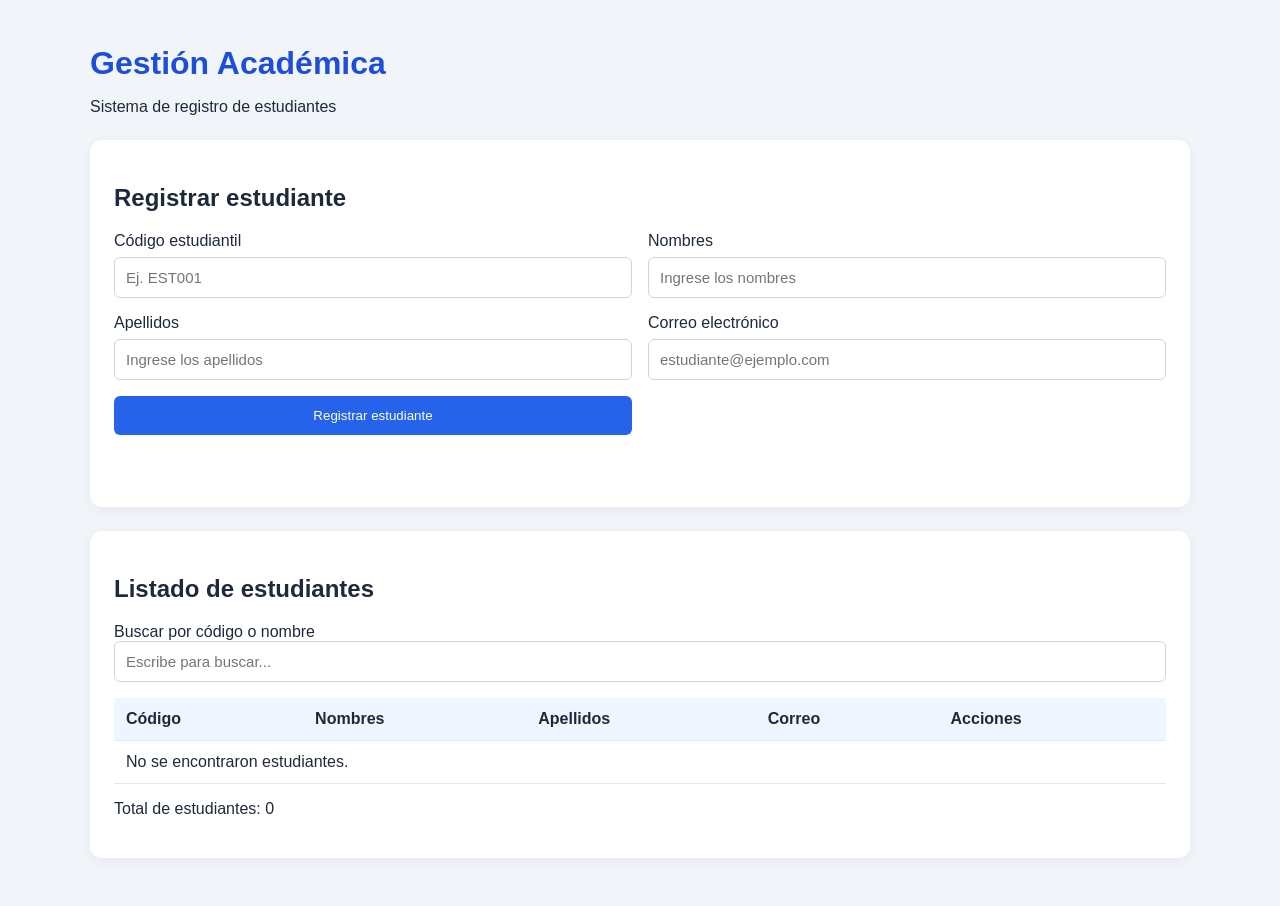
<file: index.html>
<!DOCTYPE html>
<html lang="es">
<head>
  <meta charset="UTF-8">
  <meta name="viewport" content="width=device-width, initial-scale=1.0">
  <title>Gestión Académica | Estudiantes</title>
  <link rel="stylesheet" href="css/estilos.css">
</head>
<body>
  <main class="contenedor">
    <header>
      <h1>Gestión Académica</h1>
      <p>Sistema de registro de estudiantes</p>
    </header>

    <section class="panel">
      <h2>Registrar estudiante</h2>

      <form id="formEstudiante">
        <div class="campo">
          <label for="codigo">Código estudiantil</label>
          <input id="codigo" type="text" required maxlength="20"
                 placeholder="Ej. EST001">
        </div>

        <div class="campo">
          <label for="nombres">Nombres</label>
          <input id="nombres" type="text" required maxlength="80"
                 placeholder="Ingrese los nombres">
        </div>

        <div class="campo">
          <label for="apellidos">Apellidos</label>
          <input id="apellidos" type="text" required maxlength="80"
                 placeholder="Ingrese los apellidos">
        </div>

        <div class="campo">
          <label for="correo">Correo electrónico</label>
          <input id="correo" type="email" required maxlength="120"
                 placeholder="estudiante@ejemplo.com">
        </div>

        <button type="submit">Registrar estudiante</button>
        <p id="mensaje" role="status" aria-live="polite"></p>
      </form>
    </section>

    <section class="panel">
      <h2>Listado de estudiantes</h2>

      <label for="buscar">Buscar por código o nombre</label>
      <input id="buscar" type="search"
             placeholder="Escribe para buscar...">

      <div class="tabla-contenedor">
        <table>
          <thead>
            <tr>
              <th>Código</th>
              <th>Nombres</th>
              <th>Apellidos</th>
              <th>Correo</th>
              <th>Acciones</th>
            </tr>
          </thead>
          <tbody id="listaEstudiantes"></tbody>
        </table>
      </div>

      <p id="total">Total de estudiantes: 0</p>
    </section>
  </main>

  <script src="js/estudiantes.js"></script>
</body>
</html>
</file>
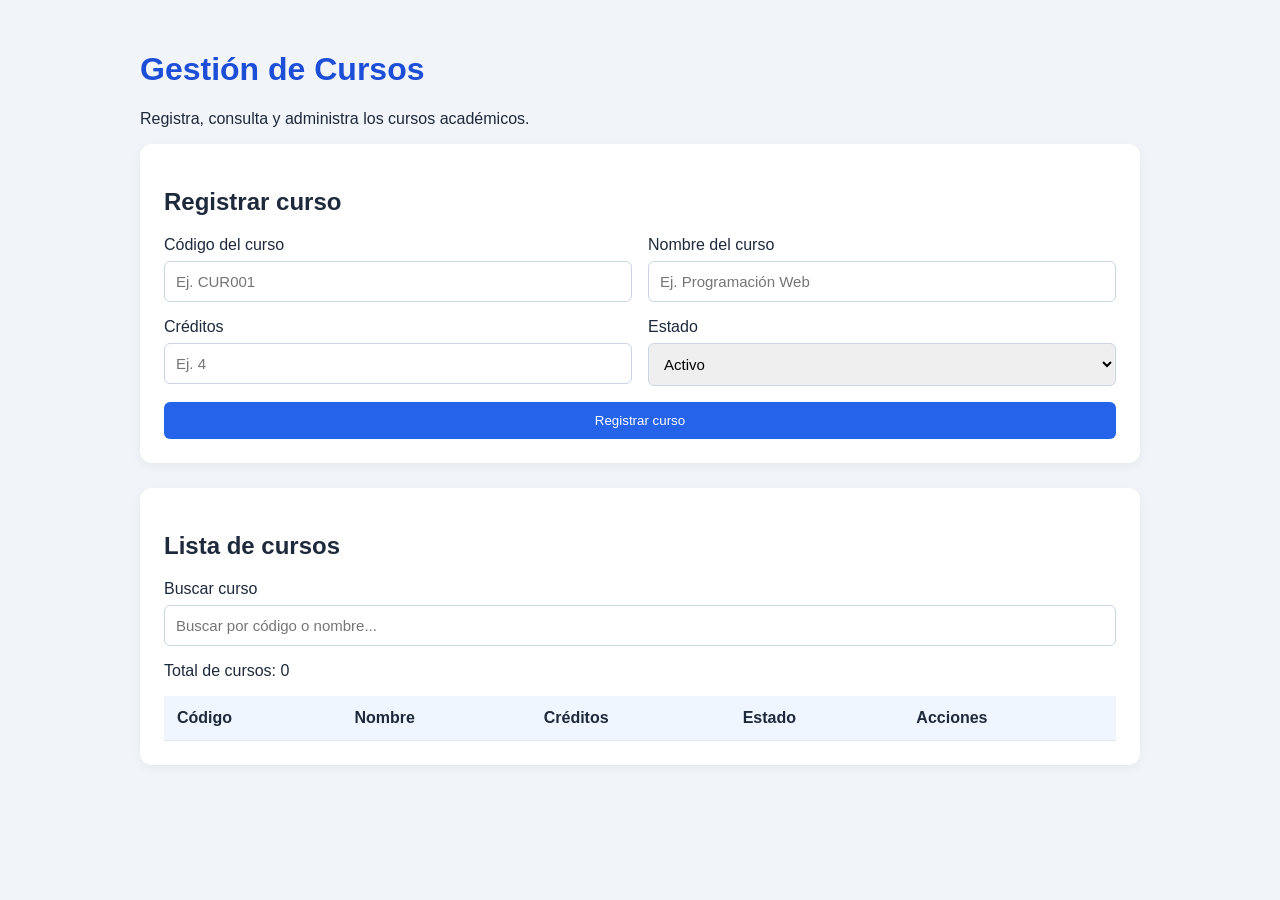
<file: gestion-cursos.html>
<!DOCTYPE html>
<html lang="es">

<head>
    <meta charset="UTF-8">
    <meta name="viewport" content="width=device-width, initial-scale=1.0">
    <title>Gestión de Cursos</title>

    <style>
        * {
            box-sizing: border-box;
        }

        body {
            font-family: Arial, sans-serif;
            background: #f1f5f9;
            margin: 0;
            padding: 30px 15px;
            color: #1e293b;
        }

        .contenedor {
            max-width: 1000px;
            margin: auto;
        }

        h1 {
            color: #1d4ed8;
        }

        .panel {
            background: white;
            padding: 24px;
            border-radius: 12px;
            margin-bottom: 25px;
            box-shadow: 0 3px 12px #0000000d;
        }

        .formulario {
            display: grid;
            grid-template-columns: repeat(2, minmax(0, 1fr));
            gap: 16px;
        }

        .campo {
            display: flex;
            flex-direction: column;
            gap: 7px;
        }

        input,
        select {
            padding: 11px;
            border: 1px solid #cbd5e1;
            border-radius: 6px;
            font-size: 15px;
        }

        button {
            padding: 11px 15px;
            border: none;
            border-radius: 6px;
            cursor: pointer;
            color: white;
            background: #2563eb;
        }

        .registrar {
            grid-column: 1 / -1;
        }

        .tabla-contenedor {
            overflow-x: auto;
        }

        table {
            width: 100%;
            border-collapse: collapse;
            min-width: 600px;
        }

        th,
        td {
            text-align: left;
            padding: 13px;
            border-bottom: 1px solid #e2e8f0;
        }

        th {
            background: #eff6ff;
        }

        .eliminar {
            background: #dc2626;
        }

        .editar {
            background: #0f766e;
            margin-right: 5px;
        }

        .acciones {
            white-space: nowrap;
        }

        @media (max-width: 600px) {
            .formulario {
                grid-template-columns: 1fr;
            }

            .registrar {
                grid-column: auto;
            }

            body {
                padding: 15px 8px;
            }
        }
    </style>
</head>

<body>
    <main class="contenedor">
        <h1>Gestión de Cursos</h1>
        <p>Registra, consulta y administra los cursos académicos.</p>

        <section class="panel">
            <h2 id="tituloFormulario">Registrar curso</h2>

            <form id="formularioCursos" class="formulario">
                <div class="campo">
                    <label for="codigo">Código del curso</label>
                    <input id="codigo" required maxlength="20" placeholder="Ej. CUR001">
                </div>

                <div class="campo">
                    <label for="nombre">Nombre del curso</label>
                    <input id="nombre" required maxlength="100" placeholder="Ej. Programación Web">
                </div>

                <div class="campo">
                    <label for="creditos">Créditos</label>
                    <input id="creditos" type="number" min="1" max="30" required placeholder="Ej. 4">
                </div>

                <div class="campo">
                    <label for="estado">Estado</label>
                    <select id="estado" required>
                        <option value="Activo">Activo</option>
                        <option value="Inactivo">Inactivo</option>
                    </select>
                </div>

                <button class="registrar" type="submit" id="botonGuardar">
                    Registrar curso
                </button>
            </form>
        </section>

        <section class="panel">
            <h2>Lista de cursos</h2>

            <div class="campo">
                <label for="busqueda">Buscar curso</label>
                <input id="busqueda" placeholder="Buscar por código o nombre...">
            </div>

            <p id="totalCursos">Total de cursos: 0</p>

            <div class="tabla-contenedor">
                <table>
                    <thead>
                        <tr>
                            <th>Código</th>
                            <th>Nombre</th>
                            <th>Créditos</th>
                            <th>Estado</th>
                            <th>Acciones</th>
                        </tr>
                    </thead>
                    <tbody id="listaCursos"></tbody>
                </table>
            </div>
        </section>
    </main>

    <script>
        const formulario = document.getElementById("formularioCursos");
        const lista = document.getElementById("listaCursos");
        const busqueda = document.getElementById("busqueda");

        // Datos de demostración guardados en este navegador.
        let cursos = JSON.parse(
            localStorage.getItem("gestionCursos") || "[]"
        );

        let indiceEdicion = null;

        function guardarDatos() {
            localStorage.setItem("gestionCursos", JSON.stringify(cursos));
        }

        function crearCelda(valor) {
            const celda = document.createElement("td");
            celda.textContent = valor;
            return celda;
        }

        function mostrarCursos() {
            lista.replaceChildren();

            const texto = busqueda.value.toLowerCase().trim();

            const filtrados = cursos
                .map((curso, indice) => ({curso, indice}))
                .filter(({curso}) =>
                    curso.codigo.toLowerCase().includes(texto) ||
                    curso.nombre.toLowerCase().includes(texto)
                );

            document.getElementById("totalCursos").textContent =
                `Total de cursos: ${cursos.length}`;

            filtrados.forEach(({curso, indice}) => {
                const fila = document.createElement("tr");

                fila.append(
                    crearCelda(curso.codigo),
                    crearCelda(curso.nombre),
                    crearCelda(curso.creditos),
                    crearCelda(curso.estado)
                );

                const acciones = document.createElement("td");
                acciones.className = "acciones";

                const editar = document.createElement("button");
                editar.type = "button";
                editar.className = "editar";
                editar.textContent = "Editar";
                editar.addEventListener("click", () => editarCurso(indice));

                const eliminar = document.createElement("button");
                eliminar.type = "button";
                eliminar.className = "eliminar";
                eliminar.textContent = "Eliminar";
                eliminar.addEventListener("click", () => eliminarCurso(indice));

                acciones.append(editar, eliminar);
                fila.appendChild(acciones);
                lista.appendChild(fila);
            });
        }

        formulario.addEventListener("submit", function (evento) {
            evento.preventDefault();

            const curso = {
                codigo: document.getElementById("codigo").value.trim(),
                nombre: document.getElementById("nombre").value.trim(),
                creditos: Number(document.getElementById("creditos").value),
                estado: document.getElementById("estado").value
            };

            const codigoDuplicado = cursos.some((existente, indice) =>
                existente.codigo.toLowerCase() === curso.codigo.toLowerCase() &&
                indice !== indiceEdicion
            );

            if (codigoDuplicado) {
                alert("Ya existe un curso con ese código.");
                return;
            }

            if (indiceEdicion === null) {
                cursos.push(curso);
            } else {
                cursos[indiceEdicion] = curso;
            }

            guardarDatos();
            formulario.reset();
            indiceEdicion = null;

            document.getElementById("tituloFormulario").textContent =
                "Registrar curso";
            document.getElementById("botonGuardar").textContent =
                "Registrar curso";

            mostrarCursos();
        });

        function editarCurso(indice) {
            const curso = cursos[indice];

            document.getElementById("codigo").value = curso.codigo;
            document.getElementById("nombre").value = curso.nombre;
            document.getElementById("creditos").value = curso.creditos;
            document.getElementById("estado").value = curso.estado;

            indiceEdicion = indice;

            document.getElementById("tituloFormulario").textContent =
                "Editar curso";
            document.getElementById("botonGuardar").textContent =
                "Guardar cambios";

            window.scrollTo({top: 0, behavior: "smooth"});
        }

        function eliminarCurso(indice) {
            if (!confirm("¿Deseas eliminar este curso?")) return;

            cursos.splice(indice, 1);
            guardarDatos();
            mostrarCursos();
        }

        busqueda.addEventListener("input", mostrarCursos);

        mostrarCursos();
    </script>
</body>

</html>
</file>
<file: css/estilos.css>
* {
  box-sizing: border-box;
}

body {
  margin: 0;
  padding: 24px;
  font-family: Arial, sans-serif;
  background: #f1f5f9;
  color: #1e293b;
}

.contenedor {
  max-width: 1100px;
  margin: auto;
}

header {
  margin-bottom: 24px;
}

header h1 {
  color: #1d4ed8;
  margin-bottom: 8px;
}

.panel {
  background: white;
  padding: 24px;
  margin-bottom: 24px;
  border-radius: 12px;
  box-shadow: 0 3px 12px #0000000d;
}

form {
  display: grid;
  grid-template-columns: repeat(2, minmax(0, 1fr));
  gap: 16px;
}

.campo {
  display: flex;
  flex-direction: column;
  gap: 7px;
}

input {
  width: 100%;
  padding: 11px;
  border: 1px solid #cbd5e1;
  border-radius: 6px;
  font-size: 15px;
}

input:focus {
  outline: 2px solid #93c5fd;
  border-color: #2563eb;
}

button {
  padding: 12px 16px;
  border: none;
  border-radius: 6px;
  background: #2563eb;
  color: white;
  cursor: pointer;
}

form button {
  align-self: end;
}

button:hover {
  background: #1d4ed8;
}

.eliminar {
  background: #dc2626;
}

.eliminar:hover {
  background: #b91c1c;
}

.tabla-contenedor {
  overflow-x: auto;
  margin-top: 16px;
}

table {
  width: 100%;
  border-collapse: collapse;
}

th, td {
  border-bottom: 1px solid #e2e8f0;
  padding: 12px;
  text-align: left;
}

th {
  background: #eff6ff;
}

#mensaje {
  grid-column: 1 / -1;
}

@media (max-width: 650px) {
  body {
    padding: 12px;
  }

  form {
    grid-template-columns: 1fr;
  }

  .panel {
    padding: 16px;
  }
}
</file>
